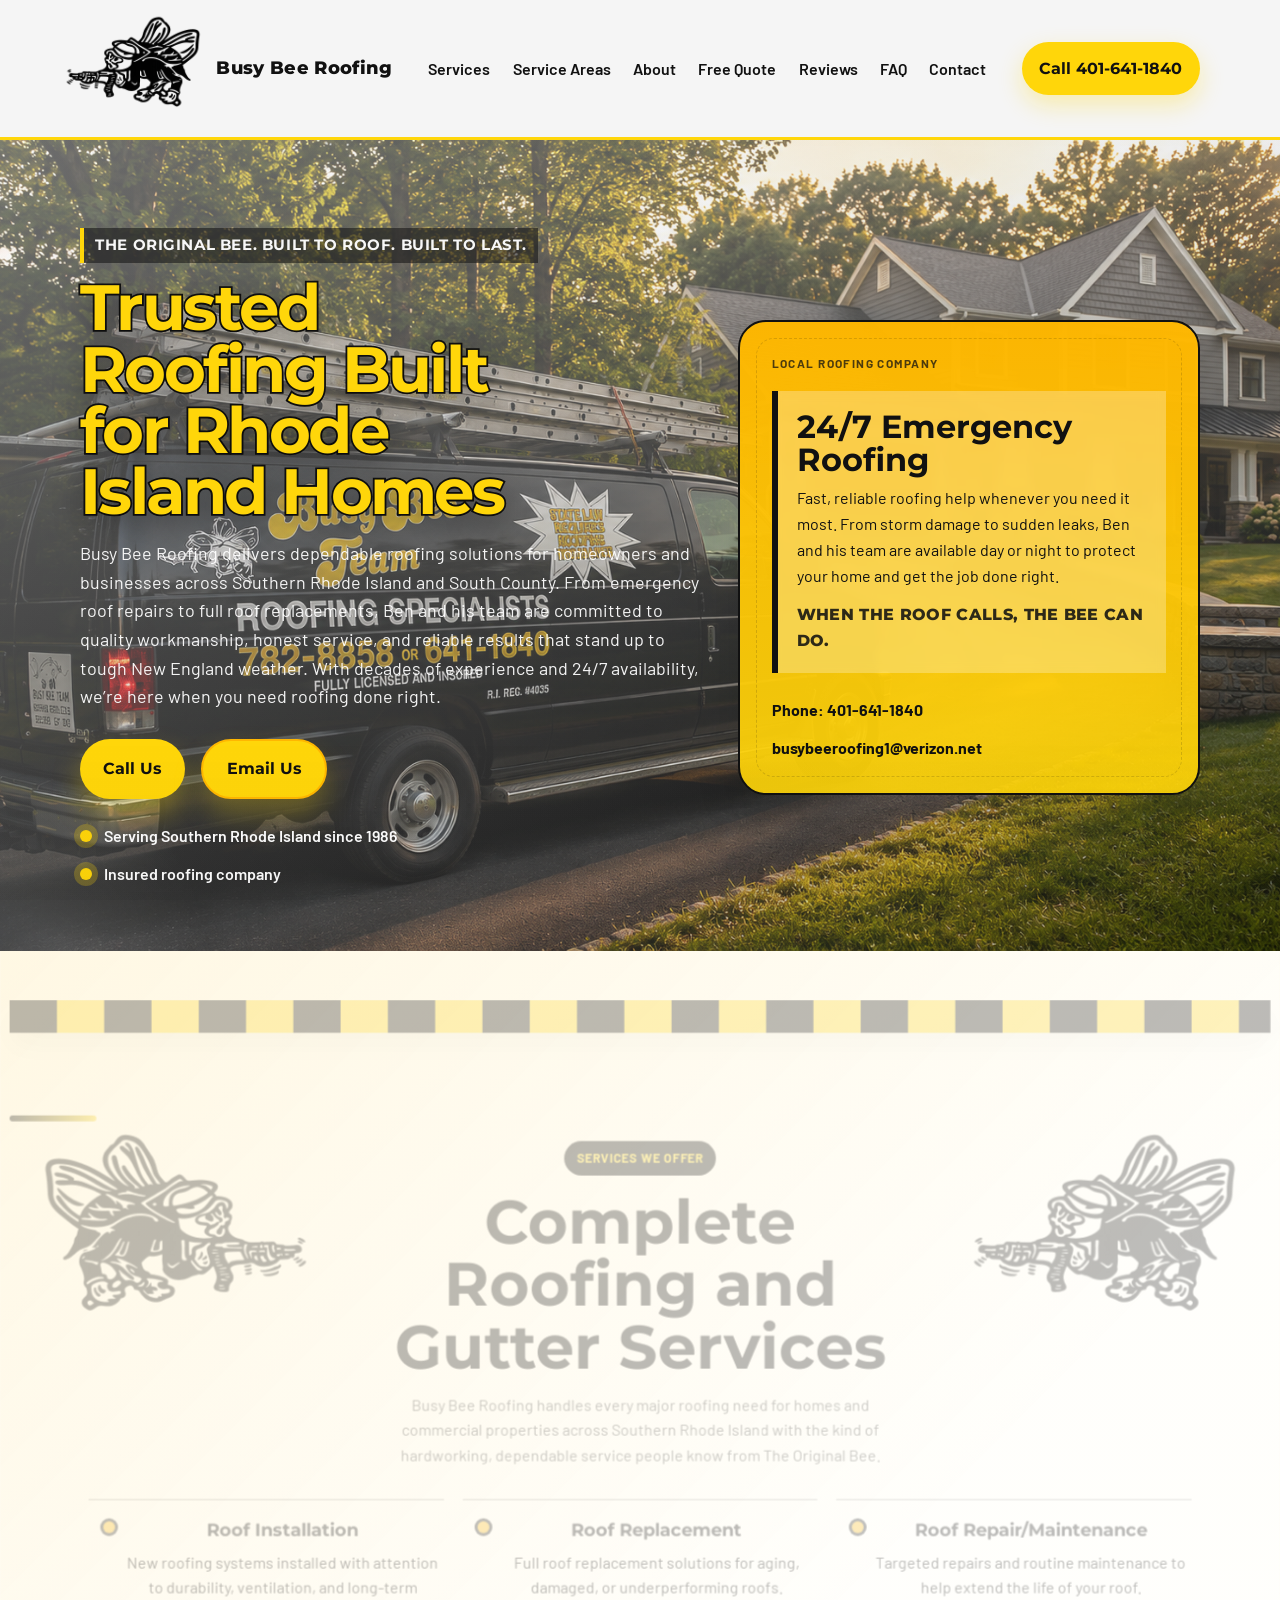
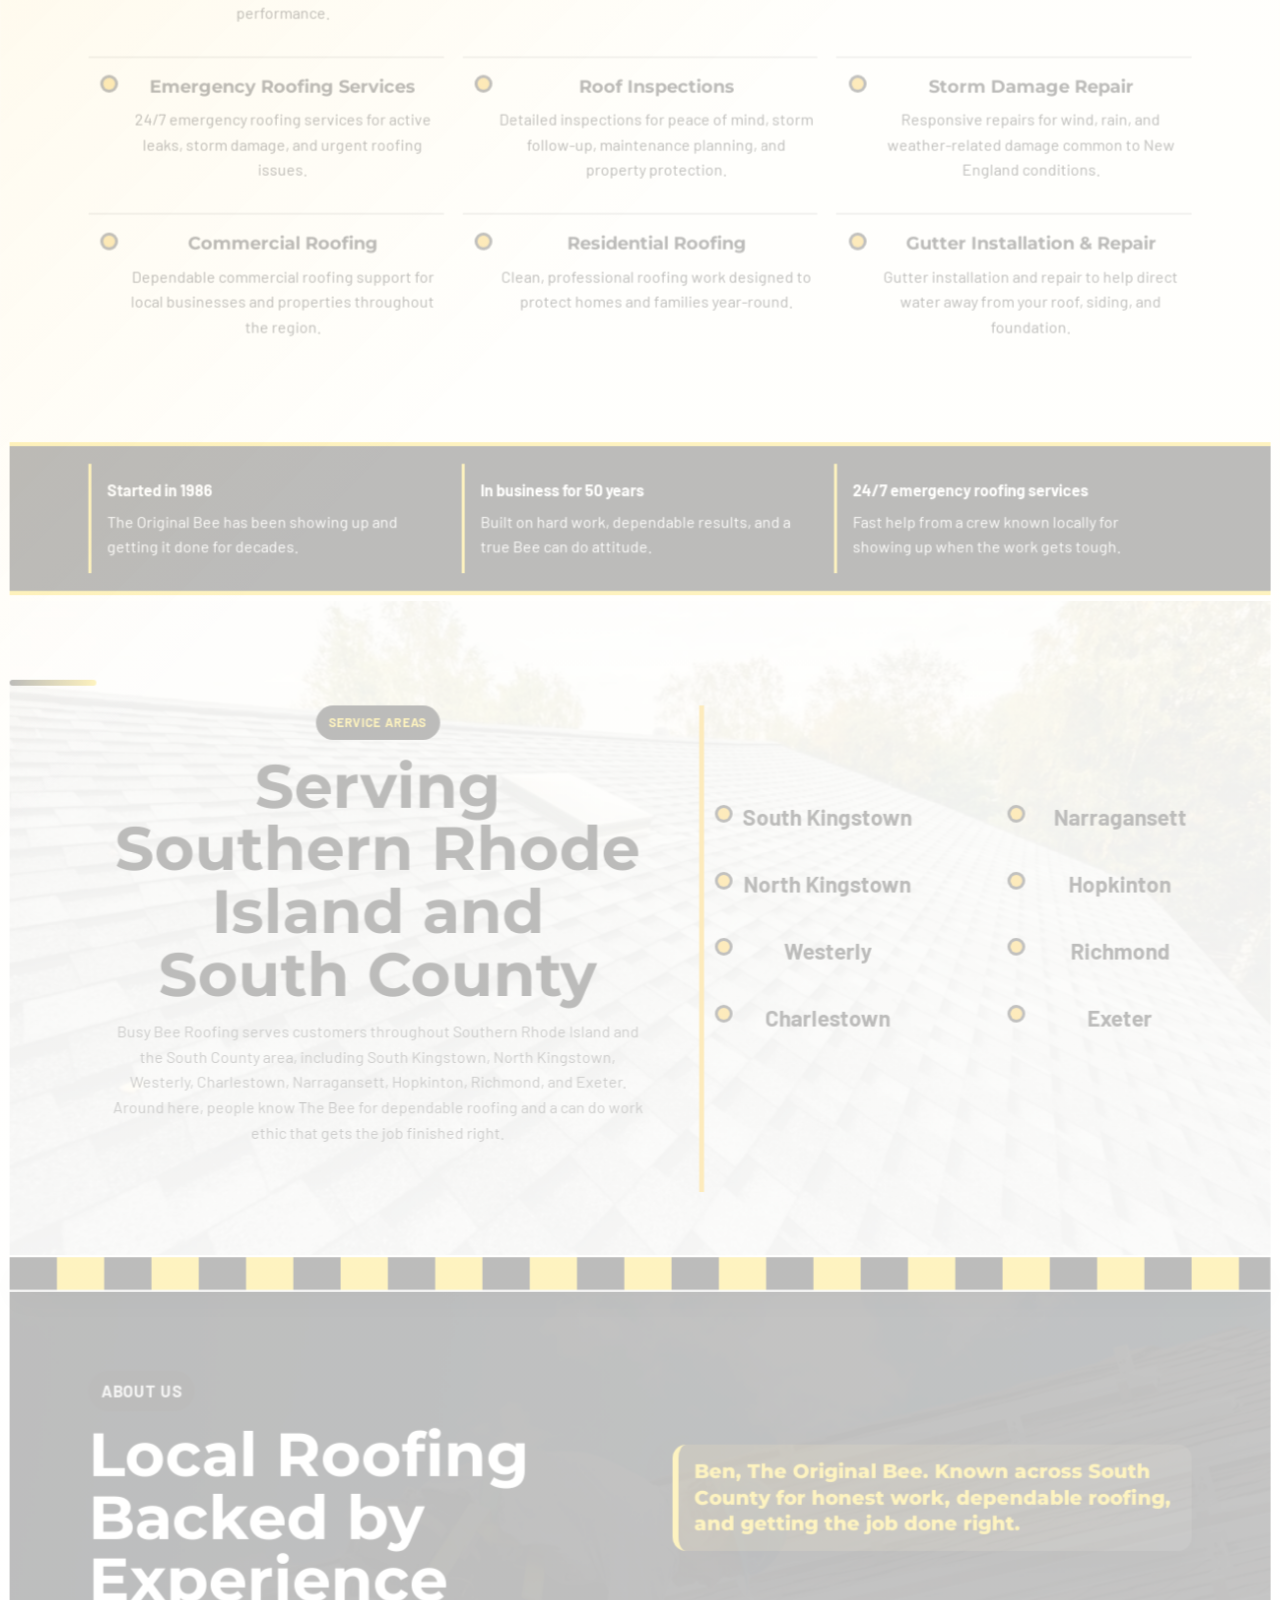
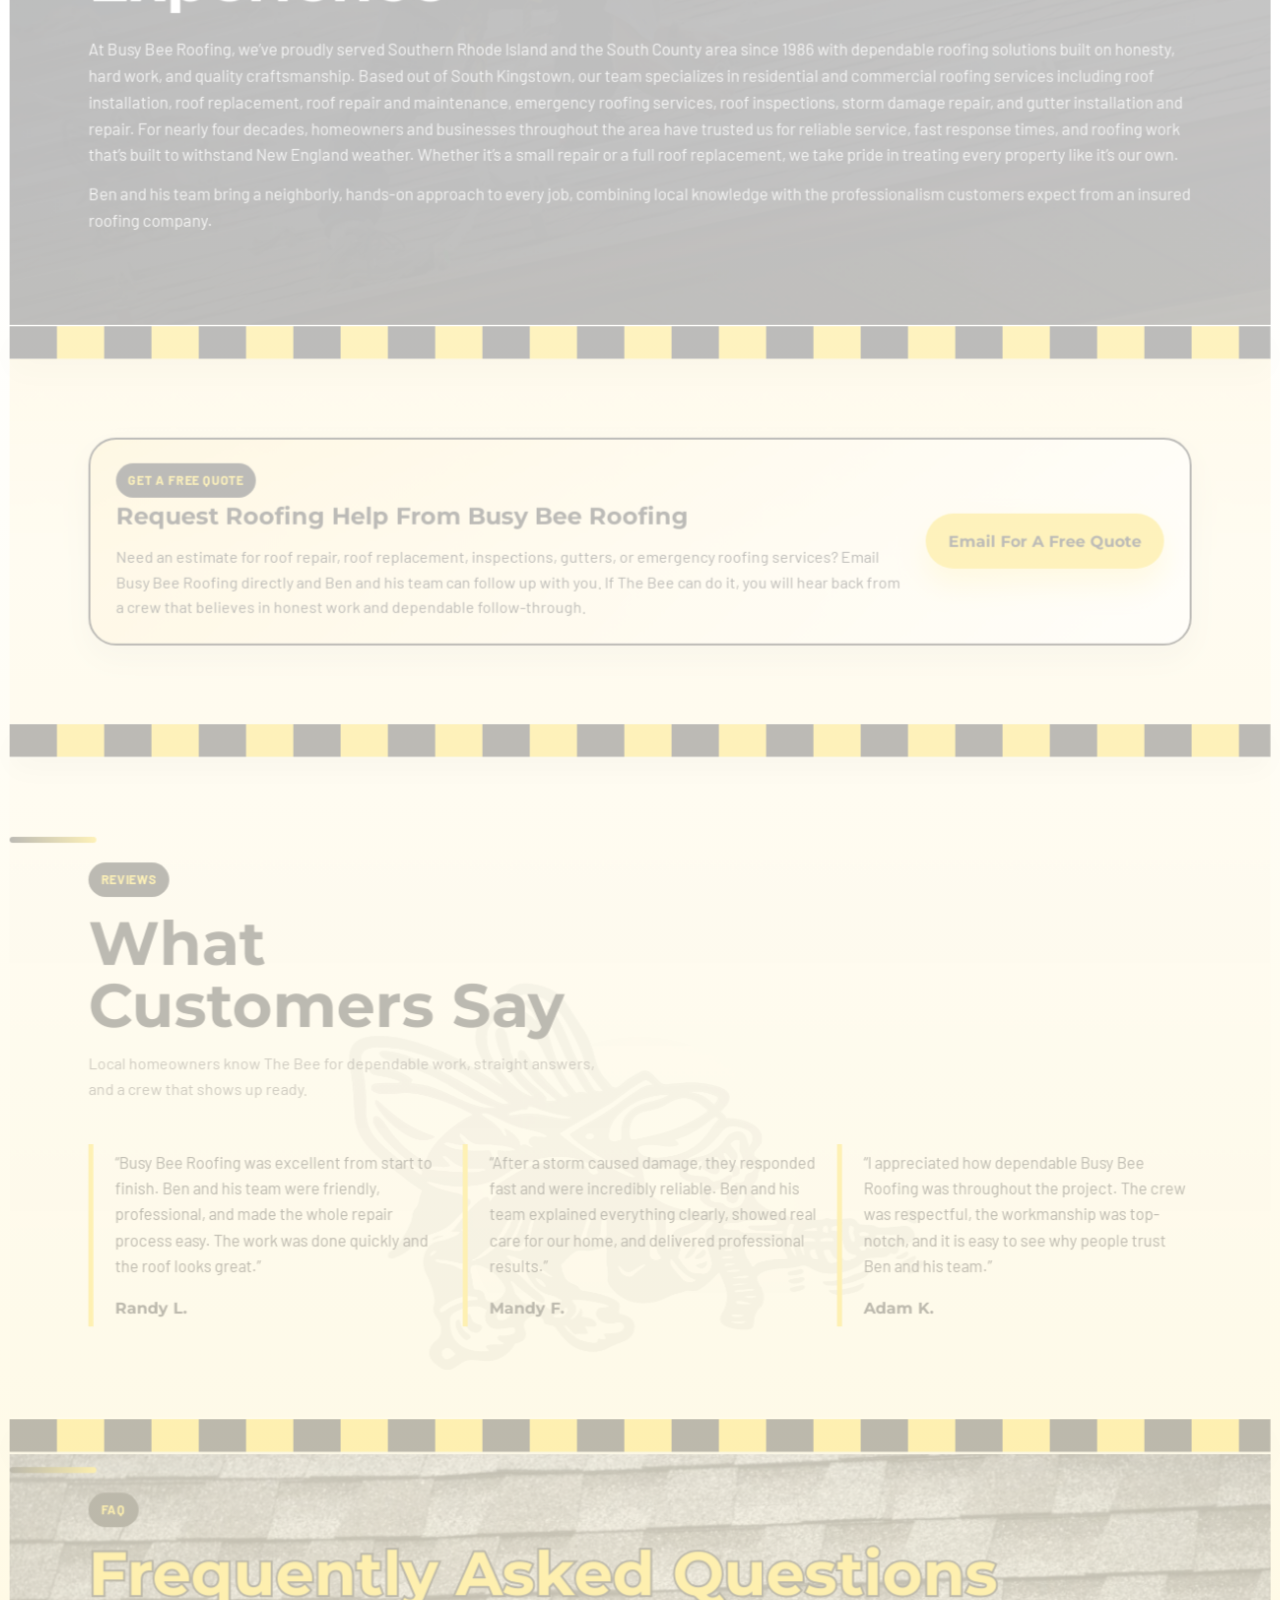
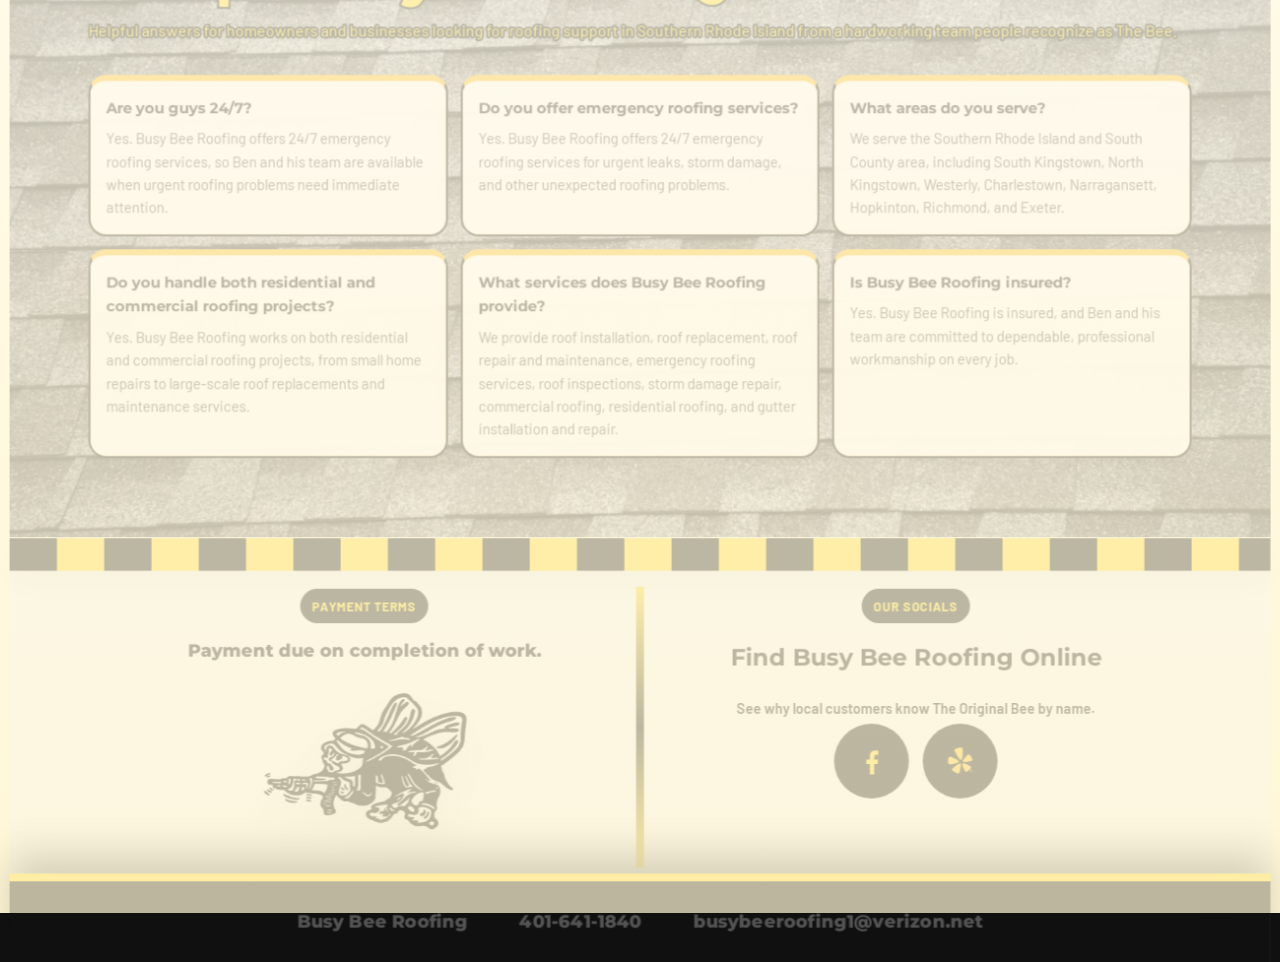
<file: index.html>
<!DOCTYPE html>
<html lang="en">
  <head>
    <meta charset="UTF-8" />
    <meta name="viewport" content="width=device-width, initial-scale=1.0" />
    <title>Busy Bee Roofing | South Kingstown, RI Roofing Company</title>
    <meta
      name="description"
      content="Busy Bee Roofing provides residential and commercial roofing, emergency roof repair, inspections, storm damage repair, and gutter services across Southern Rhode Island."
    />
    <link rel="preconnect" href="https://fonts.googleapis.com" />
    <link rel="preconnect" href="https://fonts.gstatic.com" crossorigin />
    <link
      href="https://fonts.googleapis.com/css2?family=Barlow:wght@400;500;600;700;800&family=Montserrat:wght@600;700;800&display=swap"
      rel="stylesheet"
    />
    <link rel="stylesheet" href="styles.css" />
    <script src="script.js" defer></script>
  </head>
  <body>
    <header class="site-header">
      <div class="container header-inner">
        <a class="brand" href="#top" aria-label="Busy Bee Roofing home">
          <img src="248d1c33-3787-4e60-84e6-ad2d1bba3534.png" alt="Busy Bee Roofing bee logo" />
          <span>Busy Bee Roofing</span>
        </a>
        <nav class="site-nav" aria-label="Primary navigation">
          <a href="#services">Services</a>
          <a href="#areas">Service Areas</a>
          <a href="#about">About</a>
          <a href="#quote">Free Quote</a>
          <a href="#reviews">Reviews</a>
          <a href="#faq">FAQ</a>
          <a href="#extras">Contact</a>
        </nav>
        <a class="header-call" href="tel:4016411840">Call 401-641-1840</a>
      </div>
    </header>

    <main id="top">
      <section class="hero">
        <div class="container hero-grid">
          <div class="hero-copy">
            <p class="hero-kicker">The Original Bee. Built To Roof. Built To Last.</p>
            <h1>Trusted Roofing Built for Rhode Island Homes</h1>
            <p class="hero-text">
              Busy Bee Roofing delivers dependable roofing solutions for
              homeowners and businesses across Southern Rhode Island and South
              County. From emergency roof repairs to full roof replacements,
              Ben and his team are committed to quality workmanship, honest
              service, and reliable results that stand up to tough New England
              weather. With decades of experience and 24/7 availability, we’re
              here when you need roofing done right.
            </p>
            <div class="hero-actions">
              <a class="button button-primary" href="tel:4016411840">Call Us</a>
              <a class="button button-accent" href="mailto:busybeeroofing1@verizon.net"
                >Email Us</a
              >
            </div>
            <ul class="hero-highlights" aria-label="Company highlights">
              <li>Serving Southern Rhode Island since 1986</li>
              <li>Insured roofing company</li>
            </ul>
          </div>
          <div class="hero-card">
            <div class="hero-card-panel">
              <div class="hero-card-top">
                <p class="card-label">Local Roofing Company</p>
              </div>
              <div class="emergency-panel">
                <h3>24/7 Emergency Roofing</h3>
                <p>
                  Fast, reliable roofing help whenever you need it most. From
                  storm damage to sudden leaks, Ben and his team are available
                  day or night to protect your home and get the job done right.
                </p>
                <p class="panel-catchphrase">When the roof calls, The Bee can do.</p>
              </div>
              <div class="hero-contact-list">
                <a href="tel:4016411840">Phone: 401-641-1840</a>
                <a href="mailto:busybeeroofing1@verizon.net"
                  >busybeeroofing1@verizon.net</a
                >
              </div>
            </div>
          </div>
        </div>
      </section>

      <div class="section-divider section-divider-hero" aria-hidden="true">
        <div class="container">
          <span></span>
        </div>
      </div>

      <section class="section services bee-accent-section bee-right" id="services">
        <div class="container">
          <div class="section-heading">
            <p class="eyebrow">Services We Offer</p>
            <h2 id="services-heading">Complete Roofing and Gutter Services</h2>
            <p>
              Busy Bee Roofing handles every major roofing need for homes and
              commercial properties across Southern Rhode Island with the kind
              of hardworking, dependable service people know from The Original Bee.
            </p>
          </div>
          <ul class="services-list">
            <li class="service-row">
              <h3>Roof Installation</h3>
              <p>
                New roofing systems installed with attention to durability,
                ventilation, and long-term performance.
              </p>
            </li>
            <li class="service-row">
              <h3>Roof Replacement</h3>
              <p>
                Full roof replacement solutions for aging, damaged, or
                underperforming roofs.
              </p>
            </li>
            <li class="service-row">
              <h3>Roof Repair/Maintenance</h3>
              <p>
                Targeted repairs and routine maintenance to help extend the
                life of your roof.
              </p>
            </li>
            <li class="service-row">
              <h3>Emergency Roofing Services</h3>
              <p>
                24/7 emergency roofing services for active leaks, storm damage,
                and urgent roofing issues.
              </p>
            </li>
            <li class="service-row">
              <h3>Roof Inspections</h3>
              <p>
                Detailed inspections for peace of mind, storm follow-up,
                maintenance planning, and property protection.
              </p>
            </li>
            <li class="service-row">
              <h3>Storm Damage Repair</h3>
              <p>
                Responsive repairs for wind, rain, and weather-related damage
                common to New England conditions.
              </p>
            </li>
            <li class="service-row">
              <h3>Commercial Roofing</h3>
              <p>
                Dependable commercial roofing support for local businesses and
                properties throughout the region.
              </p>
            </li>
            <li class="service-row">
              <h3>Residential Roofing</h3>
              <p>
                Clean, professional roofing work designed to protect homes and
                families year-round.
              </p>
            </li>
            <li class="service-row">
              <h3>Gutter Installation &amp; Repair</h3>
              <p>
                Gutter installation and repair to help direct water away from
                your roof, siding, and foundation.
              </p>
            </li>
          </ul>
        </div>
      </section>

      <section class="trust-strip">
        <div class="container trust-grid">
          <div>
            <strong>Started in 1986</strong>
            <span>The Original Bee has been showing up and getting it done for decades.</span>
          </div>
          <div>
            <strong>In business for 50 years</strong>
            <span>Built on hard work, dependable results, and a true Bee can do attitude.</span>
          </div>
          <div>
            <strong>24/7 emergency roofing services</strong>
            <span>Fast help from a crew known locally for showing up when the work gets tough.</span>
          </div>
        </div>
      </section>

      <section class="section areas areas-top" id="areas">
        <div class="container areas-layout">
          <div class="section-heading">
            <p class="eyebrow">Service Areas</p>
            <h2>Serving Southern Rhode Island and South County</h2>
            <p>
              Busy Bee Roofing serves customers throughout Southern Rhode
              Island and the South County area, including South Kingstown,
              North Kingstown, Westerly, Charlestown, Narragansett, Hopkinton,
              Richmond, and Exeter. Around here, people know The Bee for dependable
              roofing and a can do work ethic that gets the job finished right.
            </p>
          </div>
          <div class="areas-list-wrap">
            <ul class="areas-list">
              <li>South Kingstown</li>
              <li>North Kingstown</li>
              <li>Westerly</li>
              <li>Charlestown</li>
              <li>Narragansett</li>
              <li>Hopkinton</li>
              <li>Richmond</li>
              <li>Exeter</li>
            </ul>
          </div>
        </div>
      </section>

      <div class="section-divider" aria-hidden="true">
        <div class="container">
          <span></span>
        </div>
      </div>

      <section class="section about bee-accent-section bee-left" id="about">
        <div class="container about-grid">
          <div class="about-copy">
            <div class="about-header">
              <div class="section-heading">
                <p class="eyebrow">About Us</p>
                <h2>Local Roofing Backed by Experience</h2>
              </div>
              <div class="featured-tagline">
                Ben, The Original Bee. Known across South County for honest work,
                dependable roofing, and getting the job done right.
              </div>
            </div>
            <p>
              At Busy Bee Roofing, we’ve proudly served Southern Rhode Island
              and the South County area since 1986 with dependable roofing
              solutions built on honesty, hard work, and quality craftsmanship.
              Based out of South Kingstown, our team specializes in residential
              and commercial roofing services including roof installation, roof
              replacement, roof repair and maintenance, emergency roofing
              services, roof inspections, storm damage repair, and gutter
              installation and repair. For nearly four decades, homeowners and
              businesses throughout the area have trusted us for reliable
              service, fast response times, and roofing work that’s built to
              withstand New England weather. Whether it’s a small repair or a
              full roof replacement, we take pride in treating every property
              like it’s our own.
            </p>
            <p>
              Ben and his team bring a neighborly, hands-on approach to every
              job, combining local knowledge with the professionalism customers
              expect from an insured roofing company.
            </p>
          </div>
        </div>
      </section>

      <div class="section-divider section-divider-about" aria-hidden="true">
        <div class="container">
          <span></span>
        </div>
      </div>

      <section class="section quote-section" id="quote">
        <div class="container">
          <div class="quote-card">
            <div>
              <p class="eyebrow">Get A Free Quote</p>
              <h2>Request Roofing Help From Busy Bee Roofing</h2>
              <p>
                Need an estimate for roof repair, roof replacement, inspections,
                gutters, or emergency roofing services? Email Busy Bee Roofing
                directly and Ben and his team can follow up with you. If The Bee
                can do it, you will hear back from a crew that believes in honest work
                and dependable follow-through.
              </p>
            </div>
            <a
              class="button button-primary quote-button"
              href="mailto:busybeeroofing1@verizon.net?subject=Free%20Roofing%20Quote%20Request"
              >Email For A Free Quote</a
            >
          </div>
        </div>
      </section>

      <div class="section-divider section-divider-reviews" aria-hidden="true">
        <div class="container">
          <span></span>
        </div>
      </div>

      <section class="section reviews bee-accent-section bee-right" id="reviews">
        <div class="container">
          <div class="section-heading">
            <p class="eyebrow">Reviews</p>
            <h2>What Customers Say</h2>
            <p>Local homeowners know The Bee for dependable work, straight answers, and a crew that shows up ready.</p>
          </div>
          <div class="reviews-carousel" aria-label="Customer reviews carousel">
            <div class="reviews-track">
              <blockquote class="review-card">
                <p>
                  “Busy Bee Roofing was excellent from start to finish. Ben and
                  his team were friendly, professional, and made the whole repair
                  process easy. The work was done quickly and the roof looks
                  great.”
                </p>
                <footer>Randy L.</footer>
              </blockquote>
              <blockquote class="review-card">
                <p>
                  “After a storm caused damage, they responded fast and were
                  incredibly reliable. Ben and his team explained everything
                  clearly, showed real care for our home, and delivered
                  professional results.”
                </p>
                <footer>Mandy F.</footer>
              </blockquote>
              <blockquote class="review-card">
                <p>
                  “I appreciated how dependable Busy Bee Roofing was throughout
                  the project. The crew was respectful, the workmanship was
                  top-notch, and it is easy to see why people trust Ben and his
                  team.”
                </p>
                <footer>Adam K.</footer>
              </blockquote>
              <blockquote class="review-card" aria-hidden="true">
                <p>
                  “Busy Bee Roofing was excellent from start to finish. Ben and
                  his team were friendly, professional, and made the whole repair
                  process easy. The work was done quickly and the roof looks
                  great.”
                </p>
                <footer>Randy L.</footer>
              </blockquote>
              <blockquote class="review-card" aria-hidden="true">
                <p>
                  “After a storm caused damage, they responded fast and were
                  incredibly reliable. Ben and his team explained everything
                  clearly, showed real care for our home, and delivered
                  professional results.”
                </p>
                <footer>Mandy F.</footer>
              </blockquote>
              <blockquote class="review-card" aria-hidden="true">
                <p>
                  “I appreciated how dependable Busy Bee Roofing was throughout
                  the project. The crew was respectful, the workmanship was
                  top-notch, and it is easy to see why people trust Ben and his
                  team.”
                </p>
                <footer>Adam K.</footer>
              </blockquote>
            </div>
          </div>
        </div>
      </section>

      <div class="section-divider section-divider-faq" aria-hidden="true">
        <div class="container">
          <span></span>
        </div>
      </div>

      <section class="section faq" id="faq">
        <div class="container">
          <div class="section-heading">
            <p class="eyebrow">FAQ</p>
            <h2>Frequently Asked Questions</h2>
            <p>
              Helpful answers for homeowners and businesses looking for roofing
              support in Southern Rhode Island from a hardworking team people recognize as The Bee.
            </p>
          </div>
          <div class="faq-list">
            <div class="faq-item">
              <h3>Are you guys 24/7?</h3>
              <p>
                Yes. Busy Bee Roofing offers 24/7 emergency roofing services,
                so Ben and his team are available when urgent roofing problems
                need immediate attention.
              </p>
            </div>
            <div class="faq-item">
              <h3>Do you offer emergency roofing services?</h3>
              <p>
                Yes. Busy Bee Roofing offers 24/7 emergency roofing services
                for urgent leaks, storm damage, and other unexpected roofing
                problems.
              </p>
            </div>
            <div class="faq-item">
              <h3>What areas do you serve?</h3>
              <p>
                We serve the Southern Rhode Island and South County area,
                including South Kingstown, North Kingstown, Westerly,
                Charlestown, Narragansett, Hopkinton, Richmond, and Exeter.
              </p>
            </div>
            <div class="faq-item">
              <h3>Do you handle both residential and commercial roofing projects?</h3>
              <p>
                Yes. Busy Bee Roofing works on both residential and commercial
                roofing projects, from small home repairs to large-scale roof
                replacements and maintenance services.
              </p>
            </div>
            <div class="faq-item">
              <h3>What services does Busy Bee Roofing provide?</h3>
              <p>
                We provide roof installation, roof replacement, roof repair and
                maintenance, emergency roofing services, roof inspections,
                storm damage repair, commercial roofing, residential roofing,
                and gutter installation and repair.
              </p>
            </div>
            <div class="faq-item">
              <h3>Is Busy Bee Roofing insured?</h3>
              <p>
                Yes. Busy Bee Roofing is insured, and Ben and his team are
                committed to dependable, professional workmanship on every job.
              </p>
            </div>
          </div>
        </div>
      </section>

      <div class="section-divider section-divider-footer" aria-hidden="true">
        <div class="container">
          <span></span>
        </div>
      </div>

      <section class="section extras" id="extras">
        <div class="container extras-grid">
          <div class="extra-panel">
            <p class="eyebrow">Payment Terms</p>
            <p class="payment-copy payment-copy-strong">
              Payment due on completion of work.
            </p>
            <img
              class="payments-image payments-bee-image"
              src="248d1c33-3787-4e60-84e6-ad2d1bba3534.png"
              alt="Busy Bee Roofing bee holding a nail gun"
            />
          </div>
          <div class="extra-panel">
            <p class="eyebrow">Our Socials</p>
            <h2>Find Busy Bee Roofing Online</h2>
            <p class="payment-copy">See why local customers know The Original Bee by name.</p>
            <div class="social-links">
              <a href="https://www.facebook.com/BusyBeeRoofers" aria-label="Busy Bee Roofing Facebook" target="_blank" rel="noreferrer">
                <svg viewBox="0 0 24 24" aria-hidden="true">
                  <path
                    d="M13.8 21v-7h2.3l.4-3h-2.7V9.1c0-.9.3-1.5 1.6-1.5h1.2V5c-.4-.1-1.1-.2-2-.2-2.2 0-3.7 1.4-3.7 3.9V11H8.5v3h2.4v7h2.9z"
                  ></path>
                </svg>
                <span>Facebook</span>
              </a>
              <a href="https://www.yelp.com/biz/busy-bee-roofing-wakefield" aria-label="Busy Bee Roofing Yelp" target="_blank" rel="noreferrer">
                <img src="yellow yelp logo.png" alt="" aria-hidden="true" class="social-icon-image social-icon-yelp" />
                <span>Yelp</span>
              </a>
            </div>
          </div>
        </div>
        <footer class="site-footer">
          <div class="container footer-inner">
            <span>Busy Bee Roofing</span>
            <a href="tel:4016411840">401-641-1840</a>
            <a href="mailto:busybeeroofing1@verizon.net">busybeeroofing1@verizon.net</a>
          </div>
        </footer>
      </section>
    </main>
  </body>
</html>
</file>
<file: styles.css>
:root {
  --color-yellow: #ffd60a;
  --color-yellow-deep: #ffb700;
  --color-black: #111111;
  --color-black-soft: #1a1a1a;
  --color-charcoal: #202020;
  --color-white: #ffffff;
  --color-cream: #e1b300;
  --color-border: rgba(17, 17, 17, 0.12);
  --shadow-soft: 0 22px 45px rgba(17, 17, 17, 0.12);
  --shadow-card: 0 14px 30px rgba(17, 17, 17, 0.09);
  --radius-large: 28px;
  --radius-medium: 18px;
  --radius-small: 12px;
  --container: min(1120px, calc(100% - 2rem));
}

* {
  box-sizing: border-box;
}

html {
  scroll-behavior: smooth;
  background: var(--color-black);
}

main[id],
section[id] {
  scroll-margin-top: clamp(7rem, 18vh, 10.5rem);
}

body {
  margin: 0;
  font-family: "Barlow", sans-serif;
  color: var(--color-black);
  background: var(--color-black);
  line-height: 1.6;
}

main {
  background:
    linear-gradient(135deg, rgba(255, 183, 0, 0.14), transparent 34%),
    linear-gradient(180deg, #fffef9 0%, #ffffff 58%, #fff7d6 100%);
}

body::before {
  content: "";
  position: fixed;
  inset: 0;
  pointer-events: none;
  background: linear-gradient(
    180deg,
    rgba(255, 183, 0, 0.02),
    transparent 18%,
    transparent 82%,
    rgba(17, 17, 17, 0.04)
  );
  z-index: 1;
}

img {
  display: block;
  max-width: 100%;
}

a {
  color: inherit;
  text-decoration: none;
}

.container {
  width: var(--container);
  margin: 0 auto;
}

.site-header {
  position: sticky;
  top: 0;
  z-index: 20;
  backdrop-filter: blur(14px);
  background: rgba(255, 255, 255, 0.96);
  border-bottom: 3px solid var(--color-yellow);
}

.header-inner {
  display: flex;
  align-items: center;
  justify-content: space-between;
  gap: 1rem;
  padding: 1rem 0;
  overflow: visible;
}

.brand {
  display: flex;
  align-items: center;
  gap: 1.95rem;
  min-width: 0;
}

.brand img {
  width: 105px;
  height: 105px;
  object-fit: contain;
  border-radius: 0;
  background: transparent;
  box-shadow: none;
  transform: scale(1.72);
  transform-origin: center;
}

.brand span,
.header-call,
.button,
h1,
h2,
h3 {
  font-family: "Montserrat", sans-serif;
}

.brand span {
  font-size: 1.1rem;
  font-weight: 800;
  letter-spacing: 0.02em;
  color: var(--color-black);
}

.site-nav {
  display: flex;
  align-items: center;
  gap: 1.4rem;
  flex-wrap: wrap;
  justify-content: center;
  font-weight: 600;
  color: var(--color-black);
}

.site-nav a {
  position: relative;
}

.site-nav a::after {
  content: "";
  position: absolute;
  left: 0;
  bottom: -0.25rem;
  width: 100%;
  height: 2px;
  transform: scaleX(0);
  transform-origin: left;
  background: var(--color-yellow);
  transition: transform 180ms ease;
}

.site-nav a:hover::after,
.site-nav a:focus-visible::after {
  transform: scaleX(1);
}

.header-call {
  padding: 0.85rem 1.1rem;
  border-radius: 999px;
  background: var(--color-yellow);
  color: var(--color-black);
  font-weight: 700;
  box-shadow: 0 10px 24px rgba(255, 214, 10, 0.3);
  white-space: nowrap;
}

.hero {
  position: relative;
  overflow: clip;
  padding: 5.5rem 0 4rem;
  background:
    linear-gradient(135deg, rgba(255, 255, 255, 0.3), rgba(17, 17, 17, 0.12)),
    linear-gradient(180deg, rgba(255, 255, 255, 0.18), rgba(17, 17, 17, 0.1)),
    url("Van 2 .png")
      center center/cover no-repeat;
}

.hero::before,
.hero::after {
  content: "";
  position: absolute;
  inset: auto;
  border-radius: 50%;
  pointer-events: none;
}

.hero::before {
  display: none;
}

.hero::after {
  width: 340px;
  height: 340px;
  bottom: -160px;
  left: -120px;
  background: radial-gradient(circle, rgba(255, 255, 255, 0.08), transparent 65%);
}

.hero-grid {
  display: grid;
  grid-template-columns: minmax(0, 1.15fr) minmax(280px, 0.85fr);
  gap: 2rem;
  align-items: center;
  position: relative;
  z-index: 1;
}

.eyebrow {
  display: inline-flex;
  margin: 0 0 1rem;
  padding: 0.45rem 0.8rem;
  border-radius: 999px;
  background: var(--color-black);
  color: var(--color-yellow);
  font-weight: 700;
  letter-spacing: 0.05em;
  text-transform: uppercase;
  font-size: 0.8rem;
}

h1,
h2,
h3,
p {
  margin-top: 0;
}

h1 {
  margin-bottom: 1rem;
  font-size: clamp(2.7rem, 5vw, 4.9rem);
  line-height: 0.96;
  letter-spacing: -0.04em;
  max-width: 11ch;
}

.hero-text {
  max-width: 62ch;
  font-size: 1.12rem;
  color: rgba(255, 255, 255, 0.94);
}

.hero-copy h1 {
  color: var(--color-yellow);
  text-shadow: 0 10px 30px rgba(0, 0, 0, 0.4);
  -webkit-text-stroke: 3.6px var(--color-black);
  paint-order: stroke fill;
}

.hero-copy .eyebrow {
  background: rgba(17, 17, 17, 0.9);
}

.hero-kicker {
  display: inline-block;
  margin: 0 0 0.9rem;
  padding: 0.35rem 0.7rem;
  border-left: 4px solid var(--color-yellow);
  background: rgba(17, 17, 17, 0.55);
  color: rgba(255, 255, 255, 0.96);
  font-family: "Montserrat", sans-serif;
  font-size: 0.92rem;
  font-weight: 700;
  letter-spacing: 0.04em;
  text-transform: uppercase;
}

.hero-copy .hero-highlights {
  color: var(--color-white);
}

.hero-actions {
  display: flex;
  flex-wrap: wrap;
  gap: 1rem;
  margin: 1.75rem 0 1.5rem;
}

.button {
  display: inline-flex;
  align-items: center;
  justify-content: center;
  min-height: 54px;
  padding: 0.95rem 1.45rem;
  border-radius: 999px;
  font-weight: 700;
  transition:
    transform 180ms ease,
    box-shadow 180ms ease,
    background 180ms ease;
}

.button:hover,
.button:focus-visible,
.header-call:hover,
.header-call:focus-visible {
  transform: translateY(-2px);
}

.button-primary {
  background: var(--color-yellow);
  color: var(--color-black);
  box-shadow: 0 16px 28px rgba(255, 214, 10, 0.34);
}

.button-secondary {
  border: 2px solid var(--color-black);
  background: var(--color-black);
  color: var(--color-yellow);
}

.button-accent {
  border: 2px solid var(--color-yellow-deep);
  background: var(--color-yellow);
  color: var(--color-black);
  box-shadow: 0 16px 28px rgba(255, 214, 10, 0.28);
}

.hero-highlights {
  display: grid;
  gap: 0.8rem;
  padding: 0;
  margin: 0;
  list-style: none;
}

.hero-highlights li {
  display: flex;
  align-items: center;
  gap: 0.75rem;
  font-weight: 600;
}

.hero-highlights li::before {
  content: "";
  width: 12px;
  height: 12px;
  flex: 0 0 12px;
  border-radius: 50%;
  background: var(--color-yellow);
  box-shadow: 0 0 0 6px rgba(255, 214, 10, 0.25);
}

.hero-card {
  position: relative;
}

.hero-card-panel {
  position: relative;
  display: flex;
  flex-direction: column;
  justify-content: space-between;
  min-height: 100%;
  padding: 2rem;
  border-radius: var(--radius-large);
  background:
    linear-gradient(180deg, rgba(255, 183, 0, 0.98), rgba(255, 214, 10, 0.92)),
    linear-gradient(135deg, rgba(17, 17, 17, 0.18), rgba(17, 17, 17, 0.02));
  border: 2px solid var(--color-black);
  box-shadow: var(--shadow-soft);
}

.hero-card-panel::before {
  content: "";
  position: absolute;
  inset: 1rem;
  border: 1px dashed rgba(17, 17, 17, 0.15);
  border-radius: calc(var(--radius-large) - 10px);
}

.card-label {
  font-weight: 700;
  text-transform: uppercase;
  letter-spacing: 0.12em;
  font-size: 0.74rem;
  color: rgba(17, 17, 17, 0.75);
}

.panel-catchphrase {
  margin-top: 0.8rem;
  margin-bottom: 0;
  color: rgba(17, 17, 17, 0.88);
  font-family: "Montserrat", sans-serif;
  font-size: 0.92rem;
  font-weight: 800;
  letter-spacing: 0.02em;
  text-transform: uppercase;
}

.hero-card-top {
  display: flex;
  align-items: flex-start;
  justify-content: flex-start;
  gap: 1rem;
  margin-bottom: 0.4rem;
}

.hero-card h2 {
  font-size: clamp(1.9rem, 4vw, 2.6rem);
  margin-bottom: 0.75rem;
}

.emergency-panel {
  position: relative;
  overflow: hidden;
  margin-bottom: 1.5rem;
  padding: 1.25rem 1.15rem 1.2rem 1.2rem;
  border-left: 6px solid var(--color-black);
  background: rgba(255, 255, 255, 0.28);
  backdrop-filter: blur(4px);
  flex: 1;
  display: flex;
  flex-direction: column;
  justify-content: center;
}

.emergency-panel::after {
  display: none;
}

.emergency-panel > * {
  position: relative;
  z-index: 1;
}

.emergency-panel h3 {
  margin-bottom: 0.55rem;
  font-size: clamp(1.45rem, 3vw, 2rem);
  line-height: 1.02;
}

.emergency-panel p {
  margin-bottom: 0;
  font-size: 1rem;
  line-height: 1.62;
}

.hero-contact-list {
  display: grid;
  gap: 0.8rem;
  margin-top: auto;
}

.hero-contact-list a {
  font-weight: 700;
}

.trust-strip {
  background: var(--color-black);
  color: var(--color-white);
  border-top: 4px solid var(--color-yellow);
  border-bottom: 4px solid var(--color-yellow);
}

.trust-grid {
  display: grid;
  grid-template-columns: repeat(3, minmax(0, 1fr));
  gap: 1rem;
  padding: 1.1rem 0;
}

.trust-grid div {
  padding: 0.9rem 1rem;
  border-left: 3px solid var(--color-yellow);
}

.trust-grid strong,
.trust-grid span {
  display: block;
}

.trust-grid strong {
  margin-bottom: 0.35rem;
  font-size: 1.02rem;
}

.section {
  padding: 5rem 0;
}

.bee-accent-section {
  position: relative;
  overflow: hidden;
}

.bee-accent-section::after {
  content: "";
  position: absolute;
  right: clamp(-1.5rem, 1vw, 1rem);
  bottom: 1.2rem;
  width: clamp(220px, 24vw, 390px);
  height: clamp(170px, 19vw, 290px);
  background:
    radial-gradient(circle at center, rgba(255, 214, 10, 0.08), transparent 68%),
    url("248d1c33-3787-4e60-84e6-ad2d1bba3534.png") center/contain no-repeat;
  opacity: 0.12;
  transform: scaleX(-1);
  transform-origin: center;
  filter: contrast(1.05) saturate(0.85);
  pointer-events: none;
  z-index: 0;
}

.bee-accent-section .container {
  position: relative;
  z-index: 1;
}

.bee-accent-section.bee-left::after {
  right: auto;
  left: clamp(-1.5rem, 1vw, 1rem);
}

.services,
.areas,
.reviews,
.faq {
  position: relative;
}

.services::before,
.areas::before,
.reviews::before,
.faq::before {
  content: "";
  display: block;
  width: 88px;
  height: 6px;
  margin-bottom: 1.25rem;
  border-radius: 999px;
  background: linear-gradient(90deg, var(--color-black), var(--color-yellow));
}

.section-heading {
  margin-bottom: 2rem;
  max-width: 60ch;
}

.section-heading h2 {
  margin-bottom: 0.8rem;
  font-size: clamp(2.6rem, 5vw, 3.9rem);
  line-height: 1.02;
}

.section-heading p:last-child {
  color: rgba(17, 17, 17, 0.75);
}

.services-list {
  display: grid;
  grid-template-columns: repeat(3, minmax(0, 1fr));
  gap: 1rem 1.2rem;
  margin: 0;
  padding: 0;
  list-style: none;
}

.service-row {
  position: relative;
  padding: 0.95rem 0 0.95rem 2.1rem;
  border-top: 2px solid rgba(17, 17, 17, 0.2);
  background: transparent;
}

.service-row h3 {
  margin-bottom: 0.35rem;
  font-size: 1.12rem;
  color: var(--color-black);
}

.service-row::before {
  content: "";
  position: absolute;
  top: 1.28rem;
  left: 0.95rem;
  width: 12px;
  height: 12px;
  border-radius: 50%;
  background: var(--color-yellow-deep);
  box-shadow: 0 0 0 3px rgba(17, 17, 17, 0.92);
}

.service-row p {
  margin-bottom: 0;
}

.services {
  overflow: hidden;
  text-align: center;
}

.services::after {
  display: none;
}

.services .container {
  position: relative;
  z-index: 1;
}

.services .section-heading {
  position: relative;
  margin-left: auto;
  margin-right: auto;
}

.services .section-heading h2 {
  display: block;
  padding: 0;
}

.services .section-heading::before,
.services .section-heading::after {
  content: "";
  position: absolute;
  top: 6.15rem;
  width: 360px;
  height: 274px;
  background:
    url("248d1c33-3787-4e60-84e6-ad2d1bba3534.png") center/contain no-repeat;
  opacity: 0.94;
  pointer-events: none;
}

.services .section-heading::before {
  left: -12.5rem;
  transform: translate(-50%, -50%) scaleX(-1);
}

.services .section-heading::after {
  right: -12.5rem;
  transform: translate(50%, -50%);
}

.areas-top {
  padding-bottom: 4rem;
  background:
    linear-gradient(180deg, rgba(255, 255, 255, 0.76), rgba(255, 255, 255, 0.84)),
    url("SHingles 2.webp")
      center/cover no-repeat;
  text-align: center;
}

.areas-layout {
  display: grid;
  grid-template-columns: minmax(0, 1.08fr) minmax(280px, 0.92fr);
  gap: 2rem;
  align-items: start;
}

.areas-list-wrap {
  padding: 0 0 2.8rem 1.3rem;
  border-left: 5px solid var(--color-yellow-deep);
  background: transparent;
  display: flex;
  justify-content: center;
  align-items: center;
  align-self: stretch;
}

.areas-list {
  margin: 0.25rem 0 0;
  padding-left: 0;
  columns: 2;
  column-gap: 5.8rem;
  color: var(--color-black);
  font-size: 1.42rem;
  line-height: 2;
  list-style: none;
}

.areas-list li {
  position: relative;
  padding-left: 2rem;
  margin-bottom: 1.4rem;
  font-weight: 700;
  break-inside: avoid;
  white-space: nowrap;
}

.areas-list li::before {
  content: "";
  position: absolute;
  top: 0.8rem;
  left: 0.42rem;
  width: 12px;
  height: 12px;
  border-radius: 50%;
  background: var(--color-yellow-deep);
  box-shadow: 0 0 0 3px rgba(17, 17, 17, 0.92);
}

.areas-top .section-heading {
  margin-left: auto;
  margin-right: auto;
}

.section-divider {
  width: 100%;
  margin: -0.2rem 0;
  padding: 0;
}

.section-divider .container {
  width: 100%;
  max-width: none;
}

.section-divider span {
  display: block;
  width: 100%;
  height: 33px;
  border-radius: 0;
  background:
    repeating-linear-gradient(
      90deg,
      var(--color-black) 0 48px,
      var(--color-yellow) 48px 96px
    );
  box-shadow: var(--shadow-card);
}

.review-card {
  border: 1px solid var(--color-border);
  box-shadow: var(--shadow-card);
}

.review-card {
  padding: 1.4rem;
  border-radius: var(--radius-medium);
  background: var(--color-white);
}

.about {
  background:
    linear-gradient(90deg, rgba(17, 17, 17, 0.96), rgba(34, 34, 34, 0.92)),
    linear-gradient(135deg, rgba(17, 17, 17, 0.34), transparent 45%),
    url("Roofer image .jpg")
      center/cover no-repeat;
  color: var(--color-white);
}

.about .section-heading h2,
.about p {
  color: var(--color-white);
}

.about-grid {
  display: grid;
  grid-template-columns: minmax(0, 1fr);
  gap: 1.15rem;
  align-items: start;
}

.about-copy p {
  margin-bottom: 0.8rem;
  color: rgba(255, 255, 255, 0.86);
  font-size: 1.05rem;
}

.about-header {
  display: grid;
  grid-template-columns: minmax(0, 1fr) minmax(320px, 0.92fr);
  gap: 1.2rem;
  align-items: center;
  margin-bottom: 0.7rem;
}

.about-header .section-heading {
  margin-bottom: 0;
}

.featured-tagline {
  max-width: none;
  margin: 0;
  padding: 0.9rem 1.05rem;
  border-left: 6px solid var(--color-yellow);
  border-radius: 14px;
  background: linear-gradient(135deg, rgba(255, 183, 0, 0.18), rgba(255, 255, 255, 0.08));
  box-shadow: 0 18px 30px rgba(0, 0, 0, 0.18);
  color: var(--color-yellow);
  font-family: "Montserrat", sans-serif;
  font-size: clamp(1rem, 1.75vw, 1.22rem);
  font-weight: 800;
  line-height: 1.35;
  text-align: left;
}

.quote-section {
  background:
    linear-gradient(180deg, rgba(255, 183, 0, 0.12), transparent 55%),
    #fff8dc;
}

.quote-card {
  display: grid;
  grid-template-columns: minmax(0, 1.2fr) auto;
  gap: 1.4rem;
  align-items: center;
  padding: 1.5rem 1.6rem;
  border: 2px solid var(--color-black);
  border-radius: var(--radius-large);
  background:
    linear-gradient(135deg, rgba(255, 183, 0, 0.2), rgba(255, 255, 255, 0.98));
  box-shadow: var(--shadow-card);
}

.quote-card .section-heading,
.quote-card p:last-child {
  margin-bottom: 0;
}

.quote-card h2 {
  margin-bottom: 0.55rem;
}

.quote-card p {
  margin-bottom: 0;
}

.quote-button {
  white-space: nowrap;
}

.reviews {
  position: relative;
  overflow: hidden;
  background:
    linear-gradient(180deg, rgba(255, 183, 0, 0.05), rgba(17, 17, 17, 0.02));
}

.reviews.bee-accent-section::after {
  right: 50%;
  left: auto;
  bottom: -5.25rem;
  width: clamp(560px, 62vw, 980px);
  height: clamp(410px, 46vw, 720px);
  opacity: 0.11;
  transform: translateX(50%) scaleX(-1);
}

.reviews-carousel {
  position: relative;
  z-index: 1;
  overflow: hidden;
  padding: 0.75rem 0;
}

.reviews-track {
  display: flex;
  gap: 1.25rem;
  width: max-content;
  animation: review-scroll 34s linear infinite;
}

.review-card {
  position: relative;
  margin: 0;
  width: min(360px, calc(100vw - 3rem));
  flex: 0 0 min(360px, calc(100vw - 3rem));
  padding: 0.35rem 0 0.35rem 1.4rem;
  border: 0;
  background: transparent;
  border-top: 0;
  border-left: 5px solid var(--color-yellow);
  border-radius: 0;
  box-shadow: none;
}

.review-card p {
  font-size: 1.03rem;
  margin-bottom: 0.55rem;
}

.review-card footer {
  margin-top: 1rem;
  font-family: "Montserrat", sans-serif;
  font-weight: 700;
}

.faq {
  padding-top: 0.8rem;
  background:
    linear-gradient(180deg, rgba(255, 255, 255, 0.16), rgba(255, 255, 255, 0.16)),
    url("shingles picture .webp")
      center/cover no-repeat;
  position: relative;
}

.faq::after {
  display: none;
}

.faq .container {
  position: relative;
  z-index: 1;
}

.faq .section-heading h2,
.faq .section-heading p:last-child {
  color: var(--color-yellow);
  -webkit-text-stroke: 4px var(--color-black);
  paint-order: stroke fill;
  text-shadow: none;
}

.faq .section-heading {
  max-width: 100%;
}

.faq .section-heading h2 {
  white-space: nowrap;
}

.faq .section-heading p:last-child {
  display: block;
  margin-top: 0.4rem;
}

.faq-list {
  display: grid;
  grid-template-columns: repeat(3, minmax(0, 1fr));
  gap: 0.8rem;
}

.faq-item {
  padding: 1rem 1rem 0.95rem;
  border: 2px solid var(--color-black);
  border-top: 6px solid var(--color-yellow-deep);
  border-radius: var(--radius-medium);
  background: rgba(255, 255, 255, 0.96);
  box-shadow:
    var(--shadow-card),
    inset 0 0 0 1px rgba(255, 183, 0, 0.18);
}

.faq-item h3 {
  margin: 0 0 0.45rem;
  font-family: "Montserrat", sans-serif;
  font-size: 0.96rem;
  font-weight: 700;
  color: var(--color-black);
}

.faq-item p {
  margin: 0;
  color: rgba(17, 17, 17, 0.8);
  font-size: 0.94rem;
  line-height: 1.55;
}

.extras {
  padding-top: 0.6rem;
  padding-bottom: 0;
  background: #f4f4f4;
  margin-bottom: 0;
}

.extras-grid {
  display: grid;
  grid-template-columns: repeat(2, minmax(0, 1fr));
  gap: 0;
  align-items: stretch;
  position: relative;
}

.extras-grid::before {
  content: "";
  position: absolute;
  top: 0.4rem;
  bottom: 0.4rem;
  left: 50%;
  width: 8px;
  transform: translateX(-50%);
  background: linear-gradient(180deg, var(--color-yellow), var(--color-black), var(--color-yellow));
}

.extra-panel {
  display: flex;
  flex-direction: column;
  align-items: center;
  justify-content: flex-start;
  padding: 0.55rem 0.85rem;
  border: 0;
  border-radius: 0;
  background: #f4f4f4;
  box-shadow: none;
  margin: 0;
  text-align: center;
}

.payment-copy {
  margin-bottom: 0.3rem;
  font-weight: 600;
  font-size: 0.9rem;
  max-width: 28rem;
}

.payment-copy-strong {
  margin-bottom: 0.9rem;
  font-family: "Montserrat", sans-serif;
  font-size: 1.15rem;
  font-weight: 800;
  line-height: 1.35;
  color: var(--color-black);
}

.payments-image {
  display: block;
  width: 50%;
  max-width: 100%;
  margin: 0.15rem auto 0;
  border-radius: 0;
  background: #f4f4f4;
  padding: 0;
  mix-blend-mode: multiply;
  opacity: 0.98;
}

.payments-bee-image {
  width: min(74%, 280px);
  margin-top: 0.2rem;
  background: transparent;
  mix-blend-mode: normal;
  opacity: 0.95;
  filter: drop-shadow(0 14px 24px rgba(17, 17, 17, 0.14));
}

.social-links {
  display: flex;
  align-items: center;
  justify-content: center;
  gap: 0.9rem;
  flex-wrap: wrap;
  width: 100%;
}

.social-links a {
  display: inline-flex;
  align-items: center;
  gap: 0;
  justify-content: center;
  width: 76px;
  height: 76px;
  min-height: 76px;
  padding: 0;
  border-radius: 50%;
  background: var(--color-black);
  color: var(--color-yellow);
  font-family: "Montserrat", sans-serif;
  font-weight: 700;
}

.social-links a span {
  display: none;
}

.social-links svg {
  width: 36px;
  height: 36px;
  flex: 0 0 36px;
}

.social-links svg path {
  fill: var(--color-yellow);
}

.social-icon-image {
  display: block;
  width: 38px;
  height: 38px;
  object-fit: contain;
}

.social-icon-yelp {
  width: 42px;
  height: 42px;
}

.site-footer {
  background: var(--color-black);
  color: var(--color-white);
  border-top: 8px solid var(--color-yellow);
  box-shadow: 0 -18px 42px rgba(0, 0, 0, 0.58);
  position: relative;
  z-index: 4;
  width: 100vw;
  margin-left: calc(50% - 50vw);
  margin-right: calc(50% - 50vw);
  margin-top: 0;
  margin-bottom: 0;
}

.footer-inner {
  display: flex;
  align-items: center;
  justify-content: center;
  gap: 3.25rem;
  min-height: 82px;
  font-family: "Montserrat", sans-serif;
  font-size: 1.12rem;
  font-weight: 800;
  letter-spacing: 0.01em;
  text-align: center;
  width: 100%;
  max-width: none;
  padding: 0 1.25rem;
}

.footer-inner > * {
  text-align: center;
}

.scroll-reveal {
  opacity: 0.28;
  transform: translateY(52px) scale(0.985);
  filter: saturate(0.88);
  transition:
    opacity 700ms ease,
    transform 700ms ease,
    filter 700ms ease;
  will-change: opacity, transform, filter;
}

.scroll-reveal.is-visible {
  opacity: 1;
  transform: translateY(0) scale(1);
  filter: saturate(1);
}

@keyframes review-scroll {
  from {
    transform: translateX(0);
  }

  to {
    transform: translateX(calc(-50% - 0.625rem));
  }
}

@media (max-width: 980px) {
  .header-inner,
  .hero-grid,
  .about-grid,
  .areas-layout {
    grid-template-columns: 1fr;
  }

  .header-inner {
    display: grid;
  }

  .site-nav {
    flex-wrap: wrap;
    gap: 0.85rem 1rem;
  }

  .trust-grid,
  .services-list,
  .quote-card,
  .extras-grid,
  .faq-list {
    grid-template-columns: repeat(2, minmax(0, 1fr));
  }

  .quote-card {
    grid-template-columns: 1fr;
  }

  .service-row {
    padding-left: 1.95rem;
  }
}

@media (max-width: 720px) {
  .site-header {
    position: static;
  }

  .header-call {
    width: 100%;
    text-align: center;
  }

  h1 {
    max-width: 100%;
    font-size: clamp(2.35rem, 11vw, 3.4rem);
  }

  .section,
  .hero {
    padding: 4rem 0;
  }

  .hero-card-panel,
  .hero-card-panel {
    padding: 1.5rem;
  }

  .hero-kicker {
    font-size: 0.8rem;
  }

  .trust-grid,
  .services-list,
  .quote-card,
  .extras-grid,
  .faq-list {
    grid-template-columns: 1fr;
  }

  .faq .section-heading h2,
  .faq .section-heading p:last-child {
    -webkit-text-stroke: 2.4px var(--color-black);
  }

  .faq .section-heading h2 {
    white-space: normal;
    line-height: 1.05;
  }

  .faq .section-heading p:last-child {
    line-height: 1.2;
  }

  .extras-grid::before {
    left: 0;
    right: 0;
    top: calc(50% + 1.3rem);
    bottom: auto;
    width: auto;
    height: 6px;
    transform: translateY(-50%);
    background: linear-gradient(90deg, var(--color-yellow), var(--color-black), var(--color-yellow));
  }

  .extra-panel:first-child {
    padding-bottom: 2.3rem;
  }

  .extra-panel:last-child {
    padding-top: 2.3rem;
  }

  .footer-inner {
    flex-direction: column;
    gap: 0.45rem;
    padding: 0.8rem 0;
  }

  .areas-list {
    columns: 1;
    column-gap: 0;
  }

  .brand {
    align-items: flex-start;
    gap: 0.95rem;
  }

  .brand img {
    transform: scale(1.28);
  }

  .about-header {
    grid-template-columns: 1fr;
    gap: 0.75rem;
    align-items: start;
  }

  .featured-tagline {
    margin-left: 0;
    margin-right: 0;
    text-align: left;
  }

  .site-nav {
    font-size: 0.95rem;
  }

  .bee-accent-section::after {
    width: 170px;
    height: 130px;
    right: -1.2rem;
    bottom: 0.8rem;
    opacity: 0.09;
  }

  .bee-accent-section.bee-left::after {
    left: -1.2rem;
    right: auto;
  }

  .services .section-heading::before,
  .services .section-heading::after {
    top: -1.2rem;
    width: 104px;
    height: 80px;
    opacity: 0.9;
  }

  .services .section-heading::before {
    left: 1.7rem;
    transform: translateY(0) scaleX(-1);
  }

  .services .section-heading::after {
    right: 1.7rem;
    transform: translateY(0);
  }

  .reviews.bee-accent-section::after {
    width: 430px;
    height: 330px;
    bottom: 4.6rem;
    right: 50%;
    left: auto;
    opacity: 0.09;
    transform: translateX(50%) scaleX(-1);
  }

}

@media (max-width: 560px) {
  .services .section-heading {
    padding: 0 5rem 0.35rem;
  }

  .services .section-heading h2 {
    max-width: 8.5ch;
    margin-left: auto;
    margin-right: auto;
  }

  .services .section-heading::before,
  .services .section-heading::after {
    top: -0.95rem;
    bottom: auto;
    width: 86px;
    height: 66px;
    opacity: 0.88;
  }

  .services .section-heading::before {
    left: 1.1rem;
    transform: translateY(0) scaleX(-1);
  }

  .services .section-heading::after {
    right: 1.1rem;
    transform: translateY(0);
  }

  .reviews.bee-accent-section::after {
    width: 360px;
    height: 275px;
    bottom: 3.7rem;
    opacity: 0.085;
  }
}
</file>
